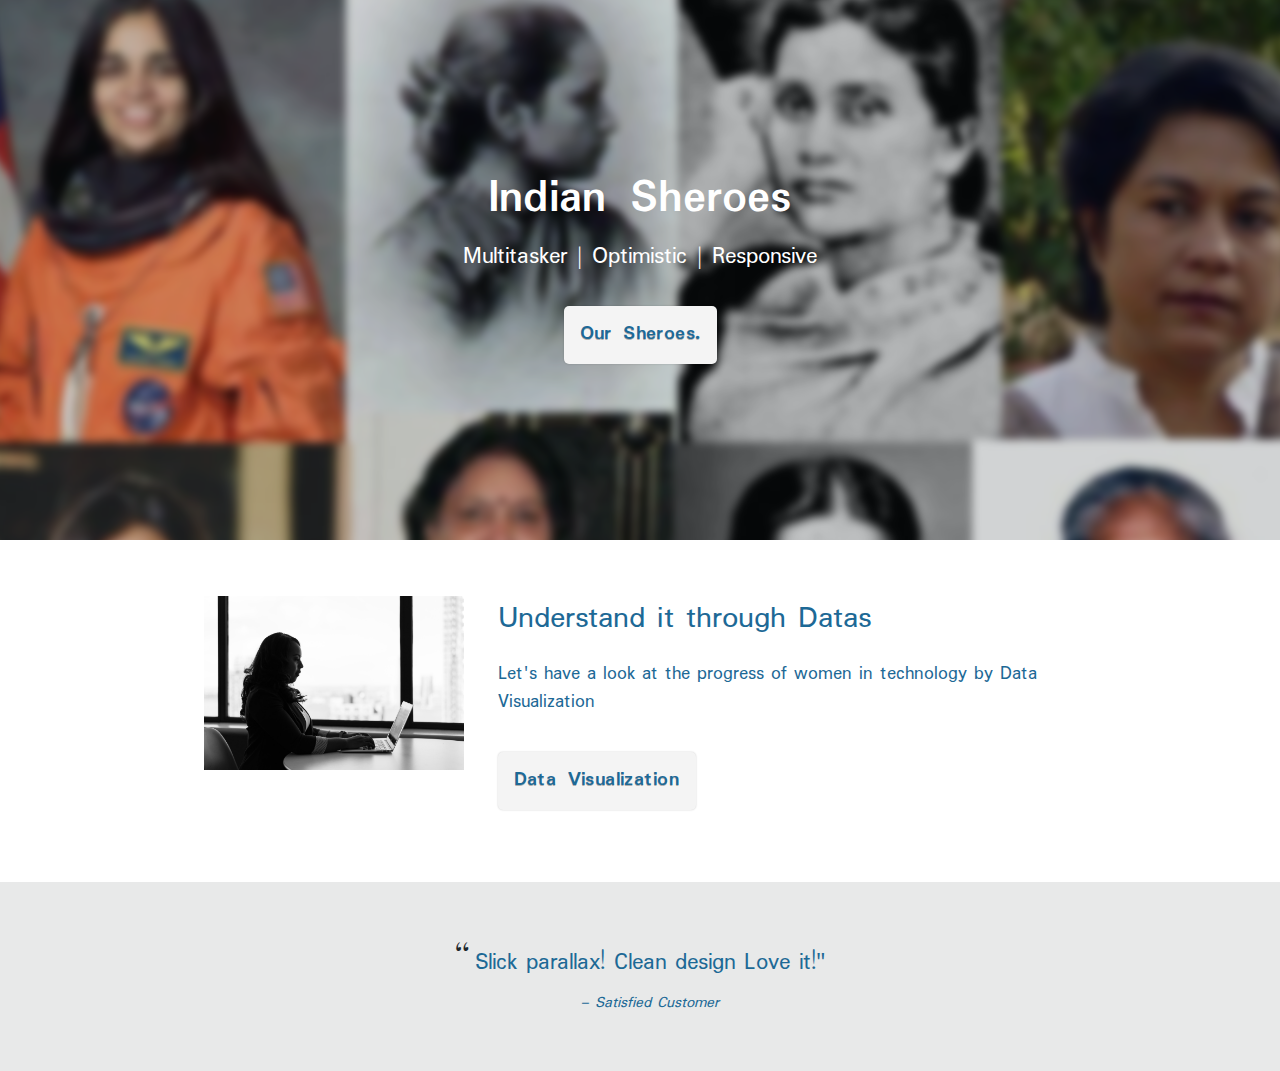
<file: index.html>
<html>
<head>
	<meta charset="utf-8">
	<meta name="viewport" content="width-device-width, initial-scale=1">
	<!--this sets the responsive layout-->
	<link href='style.css' rel='stylesheet' type='text/css'>
    <link href="https://fonts.googleapis.com/css2?family=Padauk&display=swap" rel="stylesheet">
<link rel="preconnect" href="https://fonts.gstatic.com">
<link href="https://fonts.googleapis.com/css2?family=Cookie&family=Padauk&display=swap" rel="stylesheet">
	<title>Sheroes</title>
<body>
  <header class="bg-image">
    <div class="container">
      <h1>Indian Sheroes</h1>
      <h2>Multitasker  |  Optimistic  |  Responsive</h2>
      <a href="sheroes.html" class="btn btn-transparent">Our Sheroes.</a>
    </div>
  </header>
  
  <section class="">
    <div class="container">
      <div class="col-3 text--center">
        <img src="lady.jpg" alt="" class="details-img--ball"/>
      </div>
      <div class="col-7 details">
        <h3>Understand it through Datas</h3>
        <p>Let's have a look at the progress of women in technology by Data Visualization </p>
        <a href="datavisualization.html" class="btn btn-transparent">Data Visualization</a>
      </div>
    </div>
  </section>
  
  <section class="section--primary--light">
    <div class="container">
      <blockquote class="testimonial">
        <p>Slick parallax! Clean design Love it!"</p>
        <cite>
          Satisfied Customer
        </cite>
      </blockquote>
    </div>
  </section>

</body>
</head>
</html>
</file>
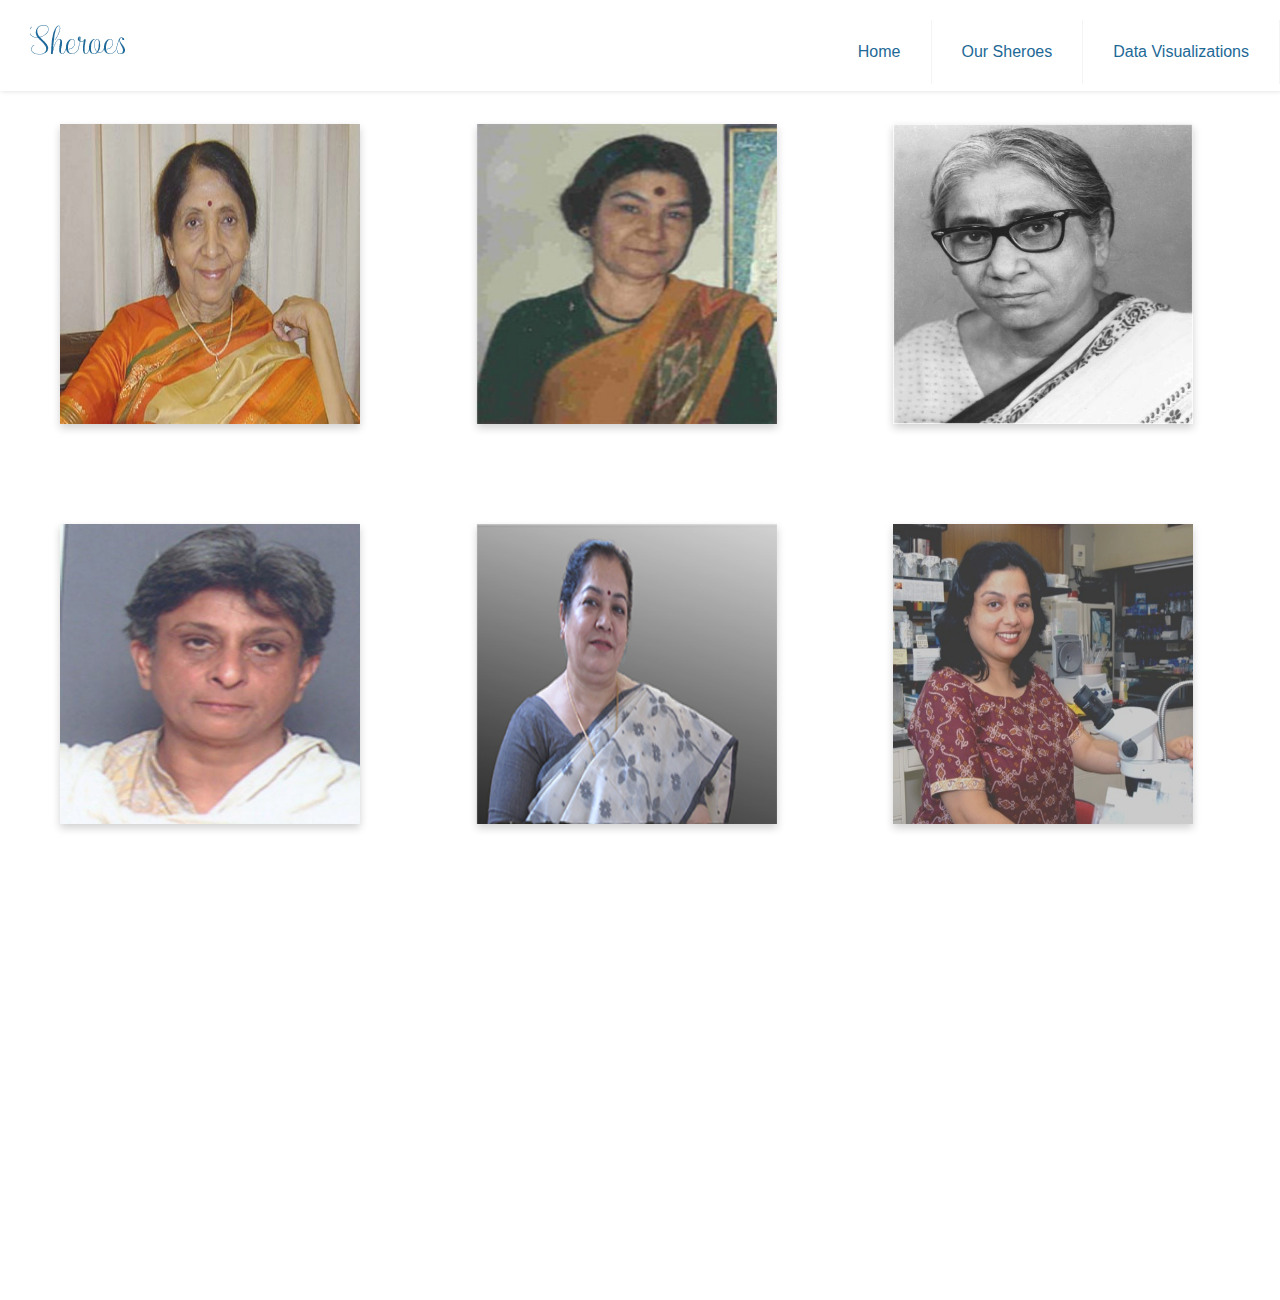
<file: sheroes.html>
<html lang="en">
<head>
    <meta charset="UTF-8">
    <meta http-equiv="X-UA-Compatible" content="IE=edge">
    <meta name="viewport" content="width-device-width, initial-scale=1">
    <link rel="stylesheet" href="https://stackpath.bootstrapcdn.com/bootstrap/4.5.2/css/bootstrap.min.css">
    <link rel="stylesheet" href="sheroes.css">
    <title>Sheroes</title>
</head>
    <body>
        <header class="header">
            <a href="" class="logo"><img src="logo2.png"/></a>
            <input class="menu-btn" type="checkbox" id="menu-btn" />
            <label class="menu-icon" for="menu-btn"><span class="navicon"></span></label>
            <ul class="menu">
              <li><a href="index.html">Home</a></li>
              <li><a href="sheroes.html">Our Sheroes</a></li>
              <li><a href="datavisualization.html">Data Visualizations</a></li>
        
            </ul>
          </header>

          <div style="height: 100px;"></div>
        <div class="conatiner-fluid blue"><br>
                  <div class="row rowHeight justify-content-around">
                    <div class="col-lg-4 col-sm-12 col-6"><div class="row"></div>
                        <div class="flip-card">
                        <div class="flip-card-inner">
                          <div class="flip-card-front">
                            <img src="images/13-March-Indira-hinduja.jpg" alt="Avatar" style="width:300px;height:300px;">
                          </div>
                          <div class="flip-card-back">
                            <h1>Dr. Indira Hinduja</h1> 
                            <p>Dr. Indira is one of the renowned gynecologist, obstetrician and infertility specialist who introduced GIFT (Gamate Intra fallopian Transfer). Her research work in GIFT has been published in many prestigious national and international journals. She delivered India's first test tube baby.</p> 
                          
                          </div>
                        </div>
                      </div></div>
            
                    <div class="col-lg-4 col-sm-12 col-6"><div class="row"></div>
                    <div class="flip-card">
                        <div class="flip-card-inner">
                          <div class="flip-card-front">
                            <img src="images/Cc66hCjUYAAy1DJ.jpg" alt="Avatar" style="width:300px;height:300px;">
                          </div>
                          <div class="flip-card-back">
                            <h1>Darshan Ranganathan</h1> 
                            
                            <p>Darshan Ranganathan is well known for her work in bio-organic chemistry. She is noted for her work in supramolecular assemblies, molecular design, chemical simulation of key biological processes, synthesis of functional hybrid peptides and synthesis of nanotubes.</p>
                          </div>
                        </div>
                      </div></div>
            
            
              <div class="col-lg-4 col-sm-12 col-6"><div class="row"></div>
              <div class="flip-card">
                <div class="flip-card-inner">
                  <div class="flip-card-front">
                    <img src="images/Dr A Chatterjee (1961).jpg" alt="Avatar" style="width:300px;height:300px;">
                  </div>
                  <div class="flip-card-back">
                    <h1> Asima Chatterjee
                    </h1> 
                     
                    <p>She is known for the development of anti-epileptic drug,Ayush-56 and anti-malarial drugs along with her research on vinca alkaloids.She became the second woman to be conferred a Doctorate of Science by an Indian university based on her research on the chemistry of plant products and synthetic organic chemistry.</p>
                  </div>
                </div>
              </div></div>
            

              <div style="height: 400px;"></div>
            
              <div class="col-lg-4 col-sm-12 col-6"><div class="row"></div>
              <div class="flip-card">
                <div class="flip-card-inner">
                  <div class="flip-card-front">
                    <img src="images/irst-Indian-Women-to-Reach-Antartica-Region.jpg" alt="Avatar" style="width:300px;height:300px;">
                  </div>
                  <div class="flip-card-back">
                    <h1>Dr. Aditi Pant </h1> 
                     
                    <p>Dr. Aditi is a noted oceanographer and was the first Indian woman to visit Antarctica in 1983. She participated in the third and fifth Indian expeditions to Antarctica to research about oceanography and geology

                    </p>
                  </div>
                </div>
              </div></div>
            
            
            
            <div class="col-lg-4 col-sm-12 col-6"><div class="row"></div><div class="flip-card">
                <div class="flip-card-inner">
                  <div class="flip-card-front">
                    <img src="images/PK LS.jpg" alt="Avatar" style="width:300px;height:300px;">
                  </div>
                  <div class="flip-card-back">
                    <h1>Paramjit Khurana</h1> 
                    
                    <p>Paramjit Khurana is known for inventing 'All Weather Seeds'.She developed hybrid strains of mulberry,wheat and rice that are drought resistant, can withstand heat and have a higher UV radiation capacity thus helping farmers who depend on weather condition for their crops.</p>
                  </div>
                </div>
              </div></div>
            
              <div class="col-lg-4 col-sm-12 col-6"><div class="row"></div>
              <div class="flip-card">
                <div class="flip-card-inner">
                  <div class="flip-card-front">
                    <img src="images/subha tole.jpg" alt="Avatar" style="width:300px;height:300px;">
                  </div>
                  <div class="flip-card-back">
                    <h1> Shubha Tole</h1> 
                     
                    <p>Shubha Tole is well known for her contribution in the field of neuroscience. She discovered a master regulator gene which controls the development of the brain's cortex hippocampus and amygdala. She was a recepient of Shanti Swarup Bhatnagar prize in 2010 and currently works at Tata Institute of Fundamental Research, Mumbai. </p>
                  </div>
                </div>
              </div></div>
              </div>
              </div>
              <div style="height: 300px;"></div>
        
</body>
</html>
</file>
<file: sheroes.css>
body {
    margin: 0;
    font-family: 'Padauk', sans-serif;
    background-color: #fff;
    overflow-x: hidden;
    /* background-color: #9eb9f3 */
  }
  .header {
    background-color: #fff;
    box-shadow: 1px 1px 4px 0 rgba(0,0,0,.1);
    position: fixed;
    width: 100%;
    z-index: 3;
  }
  
  .header ul {
    margin: 0;
    padding: 0;
    list-style: none;
    overflow: hidden;
    background-color: #fff;
  }
  
  .header li a {
    display: block;
    padding: 20px 20px;
    border-right: 1px solid #f4f4f4;
    text-decoration: none;
    color: #1d6996;
  }
  
  .header li a:hover,
  .header .menu-btn:hover {
    color: #1d6996;
    font-weight: bold;

  }
  
  .header .logo {
    display: block;
    float: left;
    font-size: 2em;
    padding: 10px 30px;
    text-decoration: none;
  }
  
  /* menu */
  
  .header .menu {
    clear: both;
    max-height: 0;
    transition: max-height .2s ease-out;
    padding-top: 20px;
  }
  
  /* menu icon */
  
  .header .menu-icon {
    cursor: pointer;
    display: inline-block;
    float: right;
    padding: 28px 20px;
    position: relative;
    user-select: none;
  }
  
  .header .menu-icon .navicon {
    background: #333;
    display: block;
    height: 2px;
    position: relative;
    transition: background .2s ease-out;
    width: 18px;
  }
  
  .header .menu-icon .navicon:before,
  .header .menu-icon .navicon:after {
    background: #333;
    content: '';
    display: block;
    height: 100%;
    position: absolute;
    transition: all .2s ease-out;
    width: 100%;
  }
  
  .header .menu-icon .navicon:before {
    top: 5px;
  }
  
  .header .menu-icon .navicon:after {
    top: -5px;
  }
  
  /* menu btn */
  
  .header .menu-btn {
    display: none;
  }
  
  .header .menu-btn:checked ~ .menu {
    max-height: 240px;
  }
  
  .header .menu-btn:checked ~ .menu-icon .navicon {
    background: transparent;
  }
  
  .header .menu-btn:checked ~ .menu-icon .navicon:before {
    transform: rotate(-45deg);
  }
  
  .header .menu-btn:checked ~ .menu-icon .navicon:after {
    transform: rotate(45deg);
  }
  
  .header .menu-btn:checked ~ .menu-icon:not(.steps) .navicon:before,
  .header .menu-btn:checked ~ .menu-icon:not(.steps) .navicon:after {
    top: 0;
  }
  
  /* 48em = 768px */
  
  @media (min-width: 48em) {
    .header li {
      float: left;
    }
    .header li a {
      padding: 20px 30px;
    }
    .header .menu {
      clear: none;
      float: right;
      max-height: none;
    }
    .header .menu-icon {
      display: none;
    }
  }
  .blue  {
    display: block;
    position: relative;
    height: 800px;
    background-color:white;
    opacity: 0.9;
    padding-left: 60px;
  }
.flip-card {
    background-color: transparent;
    width: 300px;
    height: 300px;
    perspective: 1000px;
  }
  
  .flip-card-inner {
    position: relative;
    width: 100%;
    height: 100%;
    text-align: center;
    transition: transform 0.6s;
    transform-style: preserve-3d;
    box-shadow: 0 4px 8px 0 rgba(0,0,0,0.2);
  }
  
  .flip-card:hover .flip-card-inner {
    transform: rotateY(180deg);
  }
  
  .flip-card-front, .flip-card-back {
    position: absolute;
    width: 100%;
    height: 100%;
    -webkit-backface-visibility: hidden;
    backface-visibility: hidden;
  }
  
  .flip-card-front {
    background-color: #bbb;
    color: black;
  }
  
  .flip-card-back {
    background-color: #2980b9;
    color: white;
    transform: rotateY(180deg);
  }
  @media (min-width: 992px){

  .blue{
    height:100vh;
    background-color:white;
    opacity: 0.9;
  }
  .rowHeight{
    height: 250px;
  }
}
</file>
<file: style.css>
@charset "UTF-8";
@import url("//maxcdn.bootstrapcdn.com/font-awesome/4.1.0/css/font-awesome.min.css");
@import url(//fonts.googleapis.com/css?family=Open+Sans:400,700,800,300);
* {
  box-sizing: border-box;
}

html {
  width: 100%;
  height: 100%;
  margin: 0;
  padding: 0;
}

body {
  width: 100%;
  height: 100%;
  font-family: 'Padauk', sans-serif;
  font-size: 100%;
  line-height: 1.45;
  color: #141414;
  margin: 0px;
}

a {
  text-decoration: none;
}
a:hover {
  text-decoration: none;
}

img {
  max-width: 100%;
}

.btn {
  display: inline-block;
  margin: 1rem 0;
  color: #1d6996;
  font-weight: bold;
  font-size: 1.3rem;
  background:#f4f4f4;
  letter-spacing: 0.02em;
  border: none;
  border-radius: 5px;
  padding: 0.8rem 1rem 0.9rem;
  text-shadow: 0 1px rgba(0, 0, 0, 0.3);
  box-shadow: 0 0 2px rgba(0, 0, 0, 0.2);
}
@media (max-width: 43.75em) {
  .btn {
    padding: 0.5rem 0.7rem 0.6rem;
    font-size: 1rem;
  }
}
.btn:hover {
  background:#1d6996;
  color: #fff;
}
.btn:focus, .btn:active, .btn:focus:active {
  background:#1d6996;
  border-color: #f4f4f4;
  box-shadow: 0 2px 5px 0 rgba(0, 0, 0, 0.5) inset;
}

.container {
  margin: 0 auto;
  width: 90%;
  max-width: 900px;
}

header {
  color: white;
  background: #1c262b;
  padding: 10rem 0;
  text-align: center;
  position: relative;
  z-index: 1;
  overflow: hidden;
}
@media (max-width: 43.75em) {
  header {
    padding: 2rem 0;
  }
}
header h1 {
  font-size: 3rem;
  margin: 5px;
}
@media (max-width: 43.75em) {
  header h1 {
    font-size: 2rem;
  }
}
header h2 {
  font-weight: 300;
  font-size: 1.5rem;
  margin: 0 0 1rem;
}
@media (max-width: 43.75em) {
  header h2 {
    font-size: 1.5rem;
  }
}

section {
  background: #fff;
  color:#1d6996;
  padding: 3.5rem 0;
}
@media (max-width: 43.75em) {
  section {
    padding: 2rem 0;
  }
}
section.section--primary {
  background: #1c262b;
  color: #fff;
}
section.section--primary--alt {
  background: #424c52;
  color: #fff;
}
section.section--primary--light {
  background: rgba(28, 38, 43, 0.1);
}
section.section--grey {
  background: #1c262b;
  color: #fff;
}
section.section--grey--light {
  background: #29363e;
  color: #fff;
}
section h3 {
  text-align: center;
  font-size: 2rem;
  font-weight: 300;
  margin: 0 0 1rem;

}
@media (max-width: 43.75em) {
  section h3 {
    font-size: 1.5rem;
  }
}
section li {
  font-size: 1.2rem;
  font-weight: 300;
}
section p {
  font-size: 1.2rem;
  font-weight: 300;
}

.col, .col-5, .col-3, .col-7 {
  margin: 0 1.5%;
  display: inline-block;
  vertical-align: top;
}

.col-7 {
  width: 64%;
}
@media (max-width: 43.75em) {
  .col-7 {
    width: 100%;
    margin: 0;
  }
}

.col-3 {
  width: 29%;
}
@media (max-width: 43.75em) {
  .col-3 {
    width: 100%;
    margin: 0;
  }
}

.col-5 {
  width: 30%;
}
@media (max-width: 34.375em) {
  .col-5 {
    width: 60%;
    margin: 0;
  }
}

.details {
  text-align: left;
}
.details h3 {
  font-size: 2rem;
  text-align: left;
}

@media (max-width: 43.75em) {
  .details-img--ball {
    height: 200px;
    width: auto;
    margin: 0 auto;
  }
}

.features {
  text-align: center;
  padding: 1rem;
}
.features:hover {
  background: rgba(255, 255, 255, 0.1);
}
@media (max-width: 43.75em) {
  .features {
    width: 100%;
    margin: 0;
    text-align: left;
    border-bottom: 1px solid rgba(255, 255, 255, 0.2);
  }
  .features:last-child {
    border: none;
  }
}
.features i {
  font-size: 4rem;
  margin: 0 0 2rem 0;
}
@media (max-width: 43.75em) {
  .features i {
    font-size: 1.5rem;
    width: 2rem;
    text-align: center;
    margin: 0 0 1rem 0;
    float: left;
  }
}
.features p {
  margin: 0 0 1rem 0;
  font-size: 1rem;
}
@media (max-width: 43.75em) {
  .features p {
    margin-left: 3rem;
  }
}

blockquote {
  position: relative;
  margin: 0;
  padding: 0;
  text-align: center;
}
blockquote:before {
  display: inline-block;
  color: #1c262b;
  font-size: 2rem;
  content: "“";
}
blockquote p {
  margin: 0;
  display: inline;
  font-size: 1.5rem;
}
@media (max-width: 43.75em) {
  blockquote p {
    font-size: 1.2rem;
  }
}
blockquote cite {
  font-size: 1rem;
  display: block;
  margin: 0.5rem 0 0 1.2rem;
  text-style: italic;
}
@media (max-width: 43.75em) {
  blockquote cite {
    font-size: 0.8rem;
  }
}
blockquote cite:before {
  content: "–";
}


.text--center {
  text-align: center;
}

.text--left {
  text-align: left;
}

.bg-image {
  background: #1c262b;
  text-align: center;
  position: relative;
  z-index: 1;
  overflow: hidden;
}
.bg-image:before {
  content: "";
  display: block;
  position: absolute;
  top: 0;
  bottom: 0;
  left: 0;
  right: 0;
  width: 100%;
  height: 100%;
  z-index: -1;
  background: white url("img5.jpg") no-repeat top center;
  background-size: cover;
  background-attachment: fixed;
  filter: blur(4px);
  opacity: 0.8;
  transform: scale(1.1);
}
.bg-image.bg-image-2:before {
  opacity: 0.9;
  background-image: url("img3.jpg");
  background-position: center center;
}
@media (max-width: 43.75em) {
  .bg-image {
    background: #1c262b;
    text-align: center;
    position: relative;
    z-index: 1;
    overflow: hidden;
  }
  .bg-image:before {
    content: "";
    display: block;
    position: absolute;
    top: 0;
    bottom: 0;
    left: 0;
    right: 0;
    width: 100%;
    height: 100%;
    z-index: -1;
    background: white url("img5.jpg") no-repeat top center;
    background-size: cover;
    background-attachment: fixed;
    filter: blur(4px);
    opacity: 0.8;
    transform: scale(1.1);
  }
}
</file>
